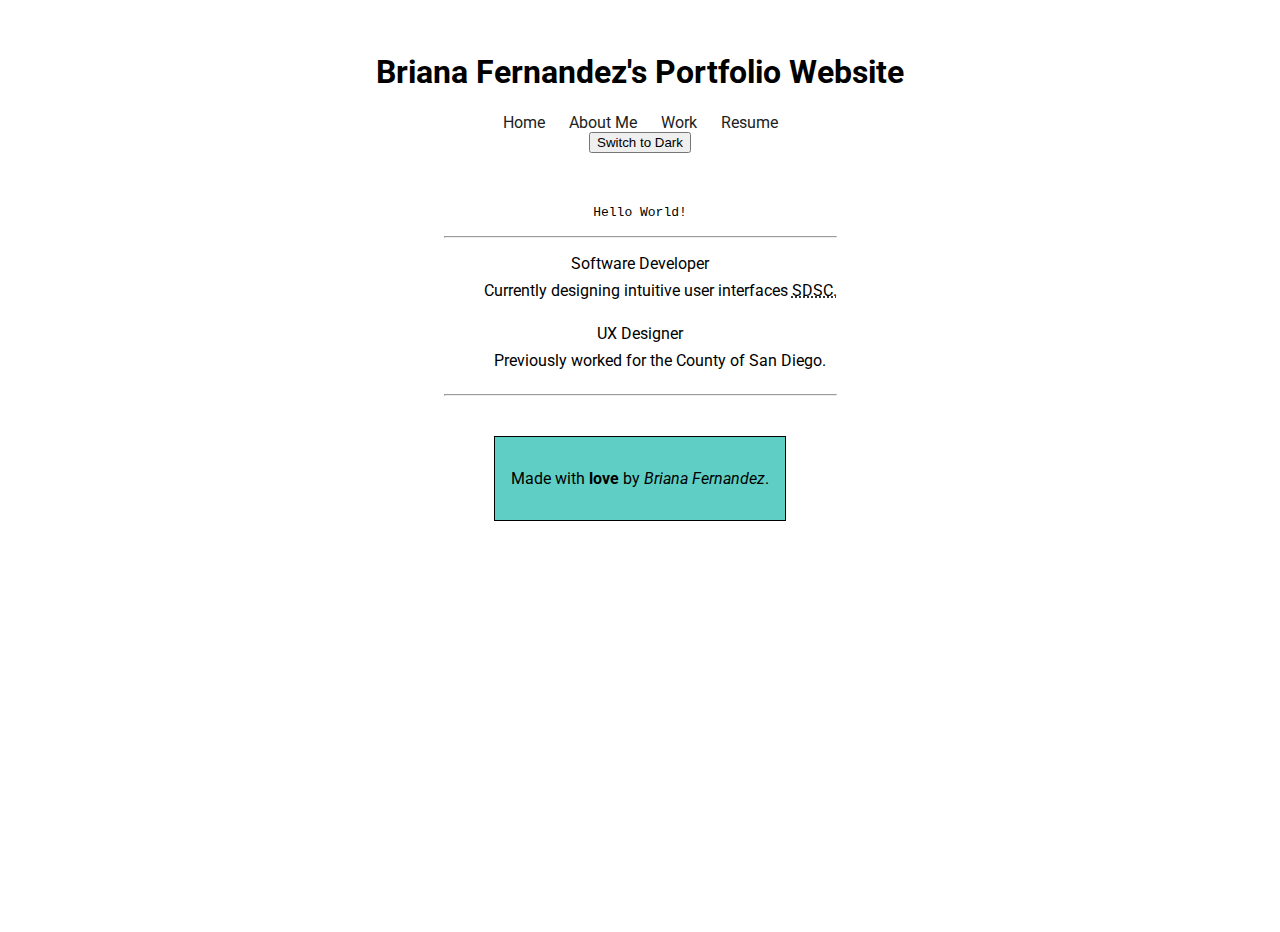
<file: index.html>
<!DOCTYPE html>
<html lang="en">
  <head>
    <link rel="stylesheet" href="styles.css" />
    <meta charset="UTF-8" />
    <meta name="viewport" content="width=device-width, initial-scale=1.0" />
    <link
      href="https://fonts.googleapis.com/css2?family=Roboto:wght@400;700&display=swap"
      rel="stylesheet"
    />
    <title>Home Page</title>

    <style>
      footer {
        border: 1px solid black;
        border-color: black;
        border-style: solid;
      }
    </style>
  </head>
  <body>
    <header id="site-navigation">
      <h1>Briana Fernandez's Portfolio Website</h1>
      <nav>
        <a href="index.html">Home</a>
        <a href="about.html">About Me</a>
        <a href="work.html">Work</a>
        <a href="resume.html">Resume</a>
      </nav>
    <button id="toggle" style="display:none;">Switch to Dark</button>
    <noscript>
      <p>JavaScript is needed to use the toggle button.</p>
    </noscript>
    </header>

    <main class="slide-in-left">
      <p><code>Hello World!</code></p>
      <hr />
      <dl>
        <dt>Software Developer</dt>
        <dd>
          Currently designing intuitive user interfaces
          <abbr title="San Diego Supercomputer Center">SDSC.</abbr>
        </dd>
        <dt>UX Designer</dt>
        <dd>Previously worked for the County of San Diego.</dd>
      </dl>
      <hr />
    </main>

    <hello-world></hello-world>

    <script>
      customElements.define(
        "hello-world",
        class extends HTMLElement {
          constructor() {
            super();
            console.log("Hello World!");
          }
        }
      );
    </script>
    <script>
      document.addEventListener("DOMContentLoaded", () => {
      const toggleBtn = document.getElementById("toggle");
      toggleBtn.style.display = "inline-block";
      const body = document.body;
      const current = localStorage.getItem("mode") || "light";
      body.dataset.mode = current;
      toggleBtn.textContent = `Switch to ${current === "dark" ? "Light" : "Dark"}`;
  
      toggleBtn.addEventListener("click", () => {
       const updatedMode = body.dataset.mode === "light" ? "dark" : "light";
        body.dataset.mode = updatedMode;
        localStorage.setItem("mode", updatedMode);
        toggleBtn.textContent = `Switch to ${updatedMode === "dark" ? "Light" : "Dark"}`;
      });
    });
  </script>
    <footer id="footer">
      <p>Made with <strong>love</strong> by <em>Briana Fernandez</em>.</p>
    </footer>
  </body>
</html>
</file>
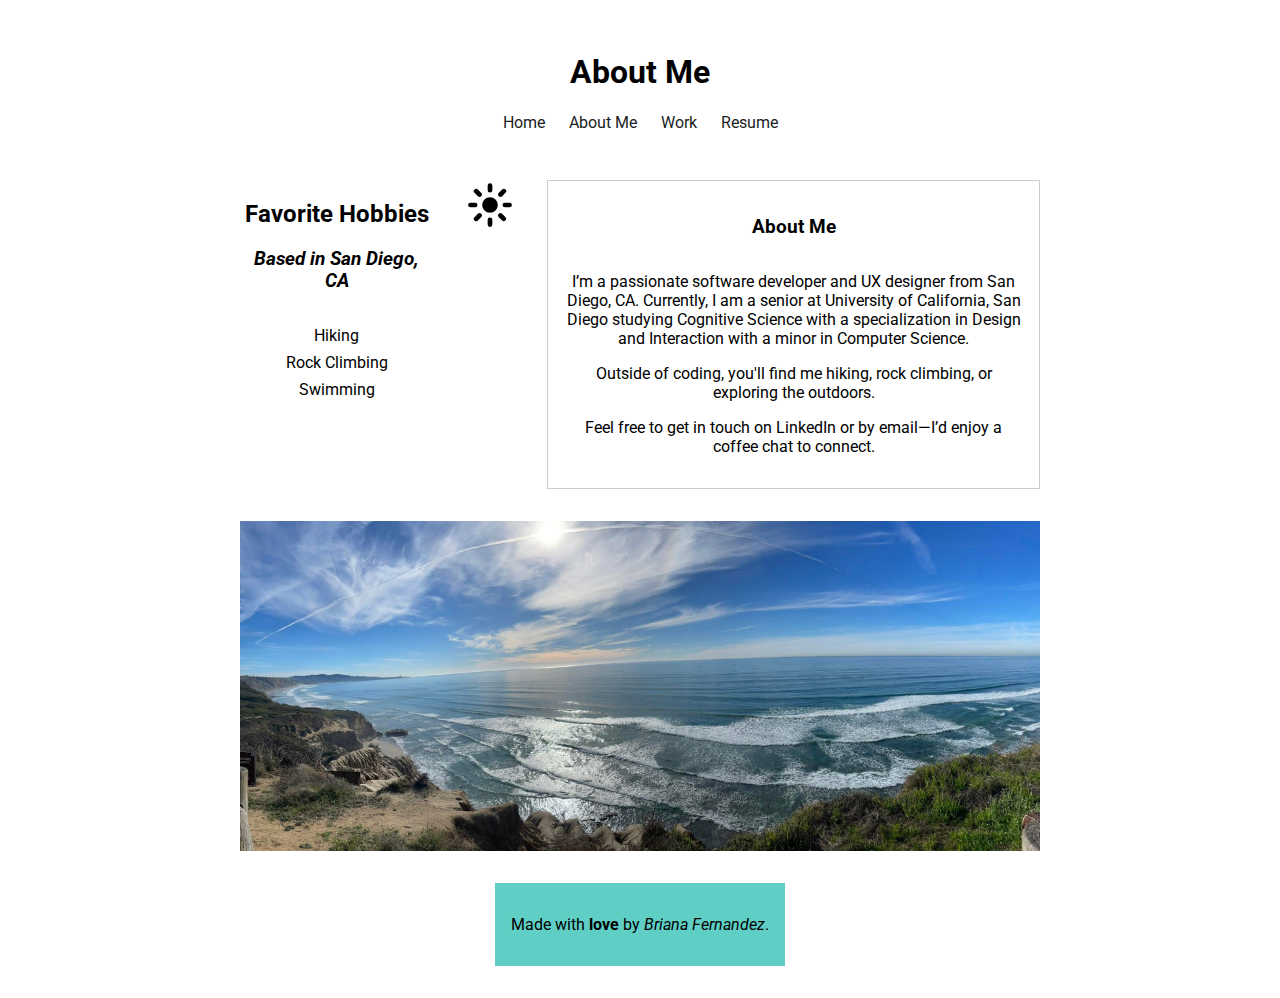
<file: about.html>
<!DOCTYPE html>
<html lang="en">
  <head>
    <link rel="stylesheet" href="styles.css" />
    <meta charset="UTF-8" />
    <meta name="viewport" content="width=device-width, initial-scale=1.0" />
    <link
      href="https://fonts.googleapis.com/css2?family=Roboto:wght@400;700&display=swap"
      rel="stylesheet"
    />
    <title>Document</title>
  </head>
  <body>
    <template id="hidden">
      <h1>Hidden header</h1>
    </template>
    <header id="site-navigation">
      <h1>About Me</h1>
      <nav>
        <a href="index.html">Home</a>
        <a href="about.html">About Me</a>
        <a href="work.html">Work</a>
        <a href="resume.html">Resume</a>
      </nav>
    </header>

    <main>
      <div id="about-container">
        <div id="hobbies-container">
          <hgroup id="hobbies-title">
            <h2>Favorite Hobbies</h2>
            <address>
              <h3>Based in San Diego, CA</h3>
            </address>
          </hgroup>
          <ul id="about-list">
            <li>Hiking</li>
            <li>Rock Climbing</li>
            <li>Swimming</li>
          </ul>
        </div>
        <svg
          xmlns="http://www.w3.org/2000/svg"
          viewBox="0 0 16 16"
          fill="currentColor"
          class="size-4"
        >
          <path
            d="M8 1a.75.75 0 0 1 .75.75v1.5a.75.75 0 0 1-1.5 0v-1.5A.75.75 0 0 1 8 1ZM10.5 8a2.5 2.5 0 1 1-5 0 2.5 2.5 0 0 1 5 0ZM12.95 4.11a.75.75 0 1 0-1.06-1.06l-1.062 1.06a.75.75 0 0 0 1.061 1.062l1.06-1.061ZM15 8a.75.75 0 0 1-.75.75h-1.5a.75.75 0 0 1 0-1.5h1.5A.75.75 0 0 1 15 8ZM11.89 12.95a.75.75 0 0 0 1.06-1.06l-1.06-1.062a.75.75 0 0 0-1.062 1.061l1.061 1.06ZM8 12a.75.75 0 0 1 .75.75v1.5a.75.75 0 0 1-1.5 0v-1.5A.75.75 0 0 1 8 12ZM5.172 11.89a.75.75 0 0 0-1.061-1.062L3.05 11.89a.75.75 0 1 0 1.06 1.06l1.06-1.06ZM4 8a.75.75 0 0 1-.75.75h-1.5a.75.75 0 0 1 0-1.5h1.5A.75.75 0 0 1 4 8ZM4.11 5.172A.75.75 0 0 0 5.173 4.11L4.11 3.05a.75.75 0 1 0-1.06 1.06l1.06 1.06Z"
          />
        </svg>

        <aside id="resume-contact">
          <h3>About Me</h3>
          <div id="bio">
            <p>
              I’m a passionate software developer and UX designer from San Diego, CA.
              Currently, I am a senior at University of California, San Diego studying Cognitive Science with a specialization in Design and Interaction with a minor in Computer Science.
            </p>
            <p>
              Outside of coding, you'll find me hiking, rock climbing, or
              exploring the outdoors. 
            <p>
                Feel free to get in touch on LinkedIn or by email—I’d enjoy a coffee chat to connect.
            </p>
          </div>
        </aside>
      </div>
      <img
        src="imgs/ocean-small.jpg"
        srcset="
          imgs/ocean-small.jpg   400w,
          imgs/ocean-medium.jpg  800w,
          imgs/ocean-large.jpg  1200w
        "
        sizes="(max-width: 600px) 400px, (max-width: 1200px) 800px, 1200px"
        alt="Ocean image taken at Torrey Pines State Reserve"
        class="ocean-image"
      />
    </main>

    <footer id="footer">
      <p>Made with <strong>love</strong> by <em>Briana Fernandez</em>.</p>
    </footer>
  </body>
</html>
</file>
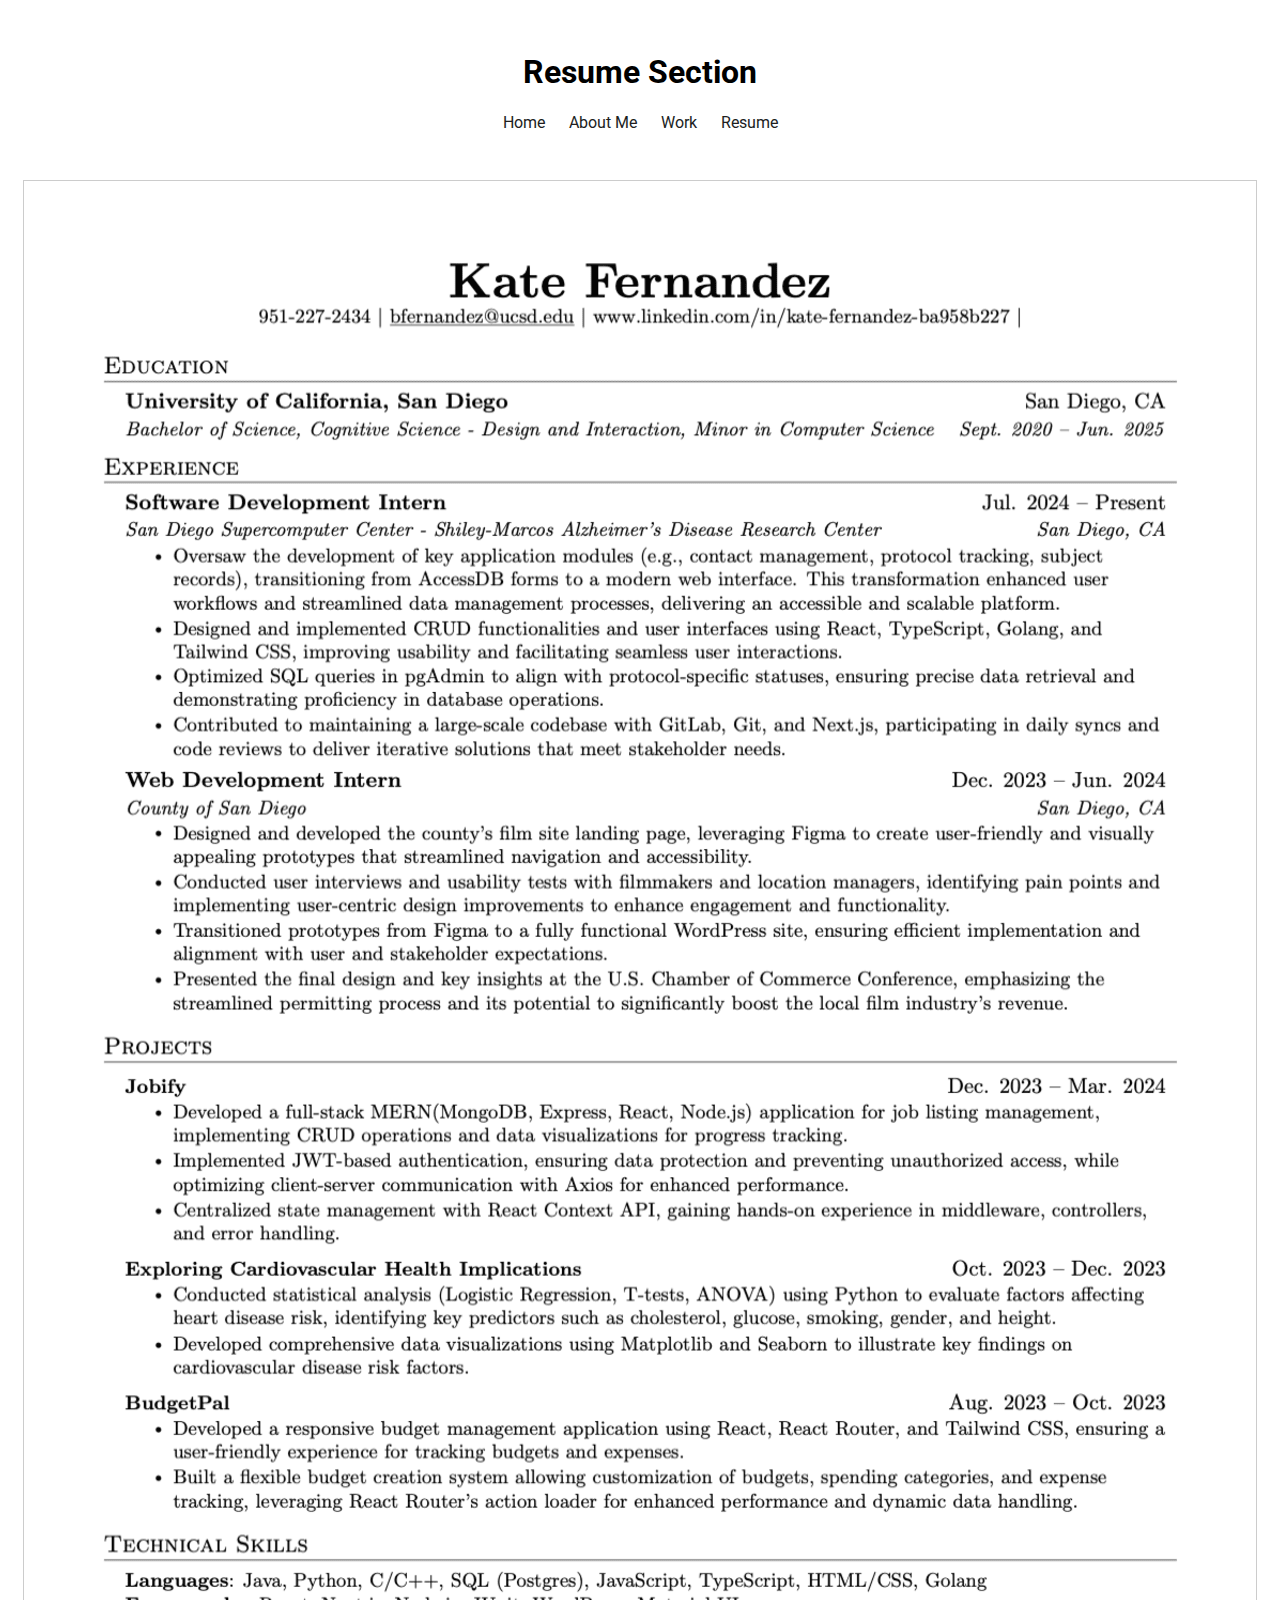
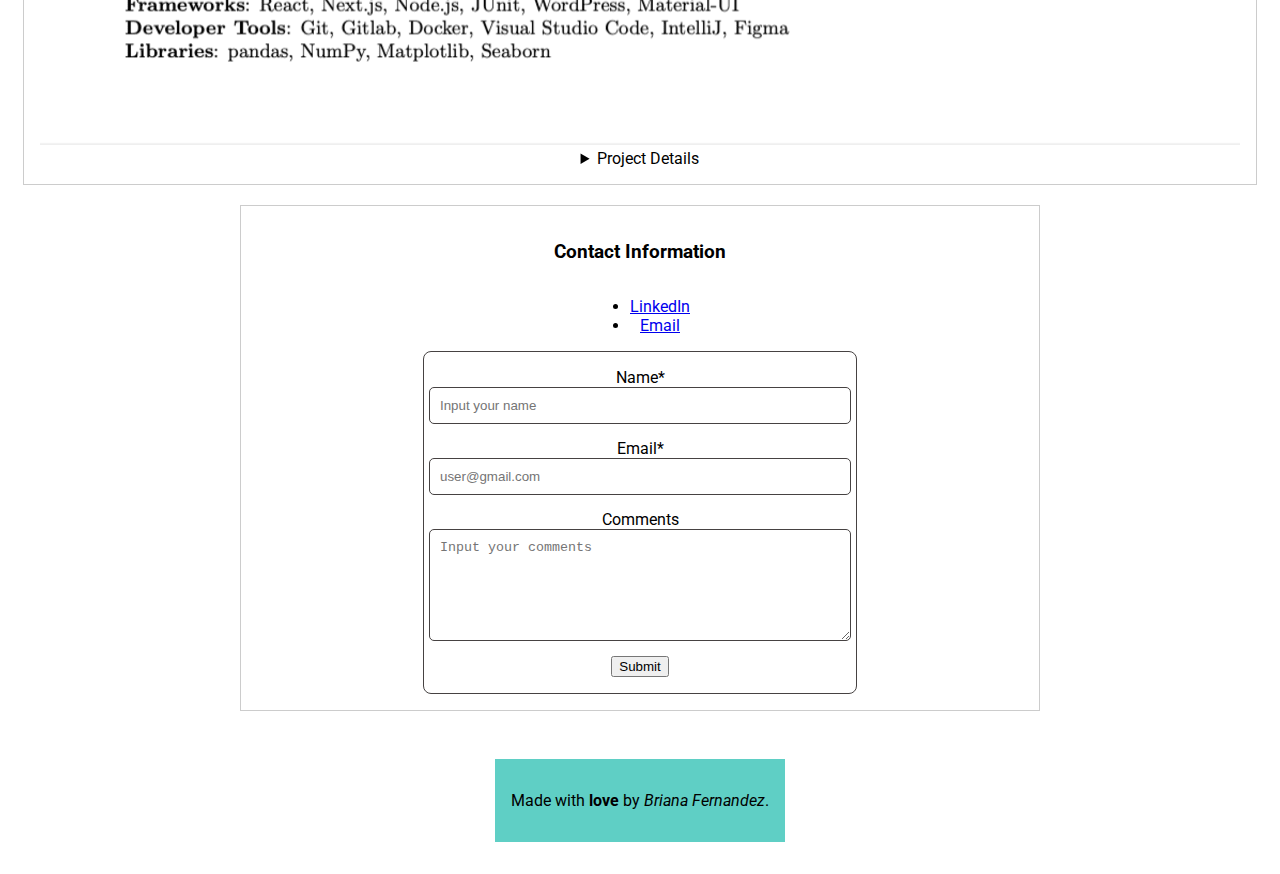
<file: form-no-js.html>
<!DOCTYPE html>
<html lang="en">
  <head>
    <link rel="stylesheet" href="styles.css" />
    <meta charset="UTF-8" />
    <meta name="viewport" content="width=device-width, initial-scale=1.0" />
    <link
      href="https://fonts.googleapis.com/css2?family=Roboto:wght@400;700&display=swap"
      rel="stylesheet"
    />
    <title>Resume Section</title>
  </head>
  <body>
    <header id="site-navigation">
      <h1>Resume Section</h1>
      <nav>
        <a href="index.html">Home</a>
        <a href="about.html">About Me</a>
        <a href="work.html">Work</a>
        <a href="resume.html">Resume</a>
      </nav>
    </header>

    <main id="resume-main">
      <section id="resume-project">
        <img
          src="imgs/resume-small.png"
          srcset="
            imgs/resume-small.png  300w,
            imgs/resume-medium.png 600w,
            imgs/resume-large.png  900w
          "
          sizes="(max-width: 600px) 300px, (max-width: 1200px) 600px, 900px"
          alt="Briana Fernandez's Resume"
          class="resume-image"
        />
        <details>
          <summary>Project Details</summary>
          <p>Project specifications available upon request.</p>
        </details>
      </section>
      <aside id="resume-contact">
        <h3>Contact Information</h3>
        <ul>
          <li>
            <a href="https://www.linkedin.com/in/kate-fernandez-ba958b227/">
              LinkedIn
            </a>
          </li>
          <li>
            <a href="mailto:bfernandez@ucsd.edu">Email</a>
          </li>
        </ul>

        <form action="https://httpbin.org/post" method="POST" id="contact-form>
          <input type="hidden" name="possible_bot" value="true" />
          <label for="name">Name<span aria-hidden="true">*</span></label>
          <input
            type="text"
            id="name"
            name="name"
            maxlength="60"
            pattern="[A-Za-z\s]+" 
            required 
            placeholder="Input your name"
          />
          <label for="email">Email<span aria-hidden="true">*</span></label>
          <input
            type="email"
            id="email"
            name="email"
            required 
            placeholder="user@gmail.com"
          />
          <label for="comments">Comments</label>
          <textarea
            id="comments"
            name="comments"
            maxlength="250"
            rows="6"
            placeholder="Input your comments"
          ></textarea>

          <output id="error" role="alert"></output>
          <output id="information"></output>

          <button type="submit">Submit</button>
        </form>   
      </aside>
    </main>

    <footer id="footer">
      <p>Made with <strong>love</strong> by <em>Briana Fernandez</em>.</p>
    </footer>
  </body>

</html>
</file>
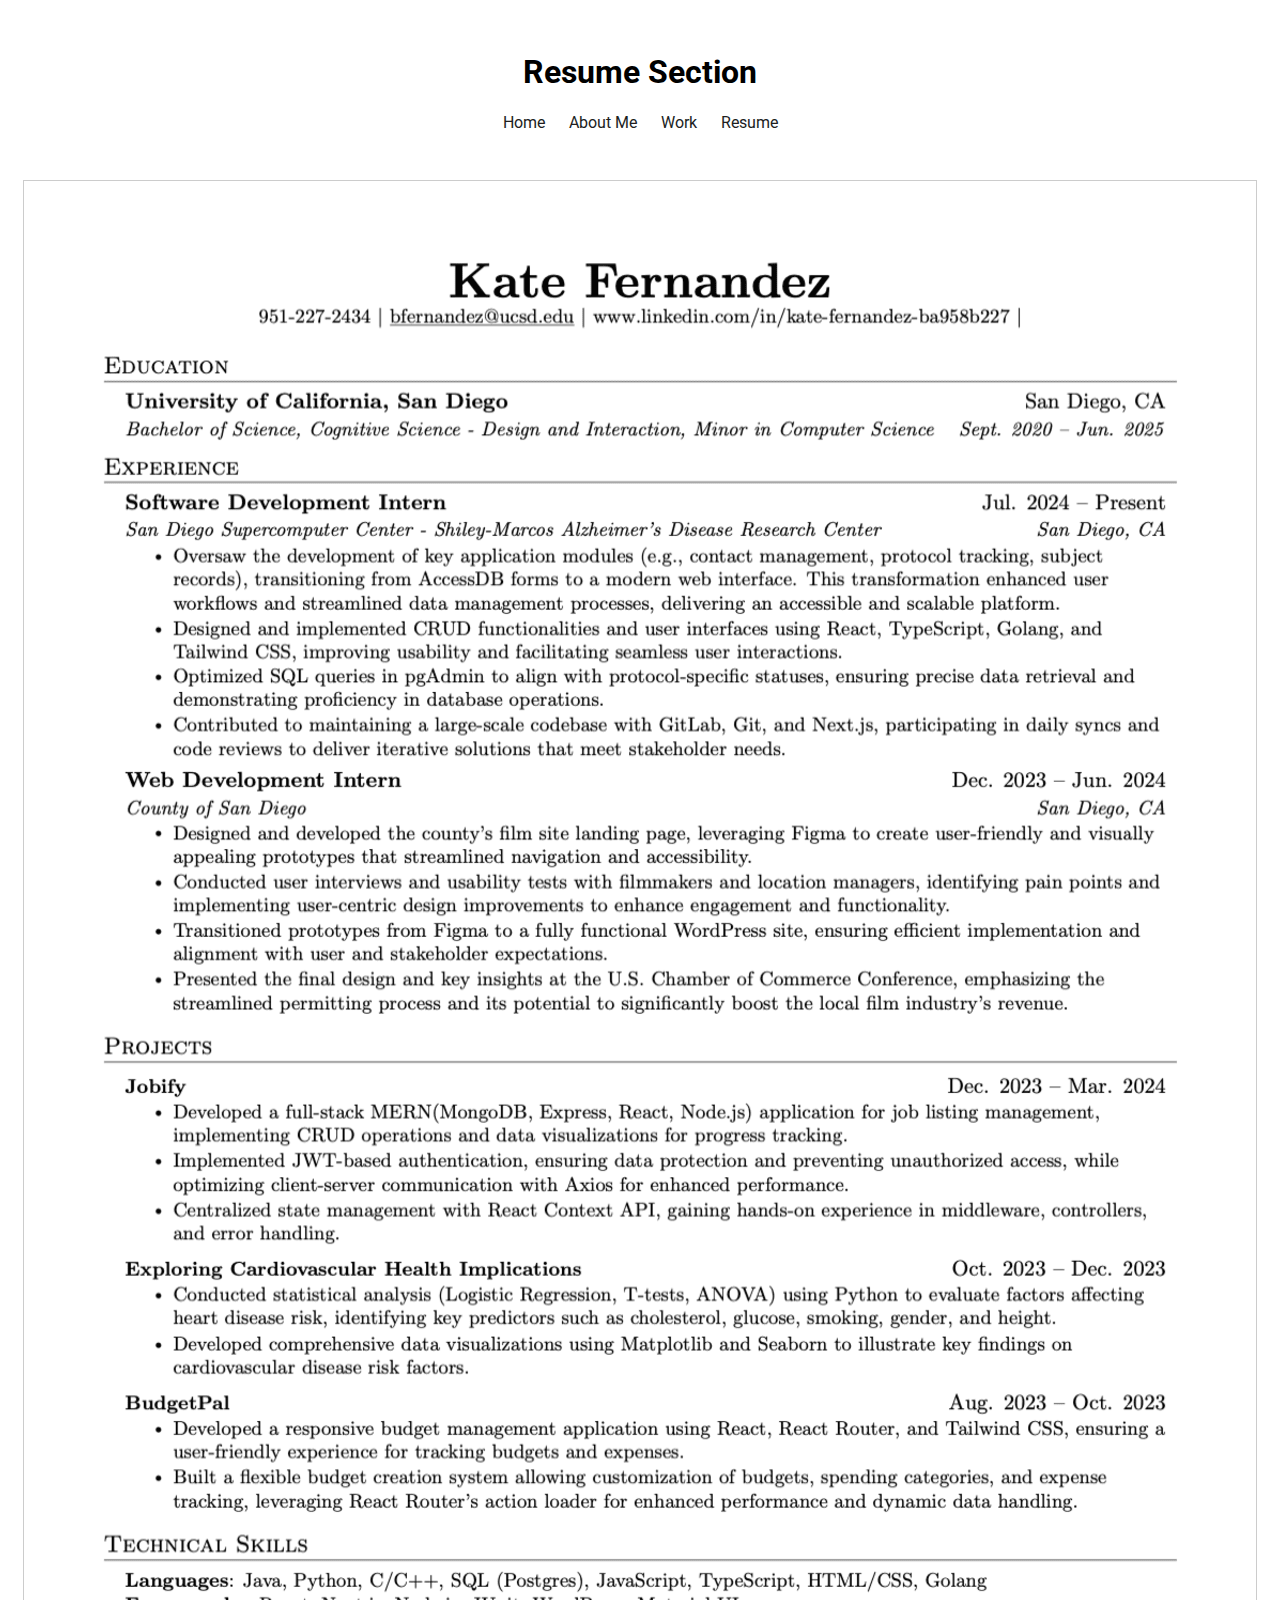
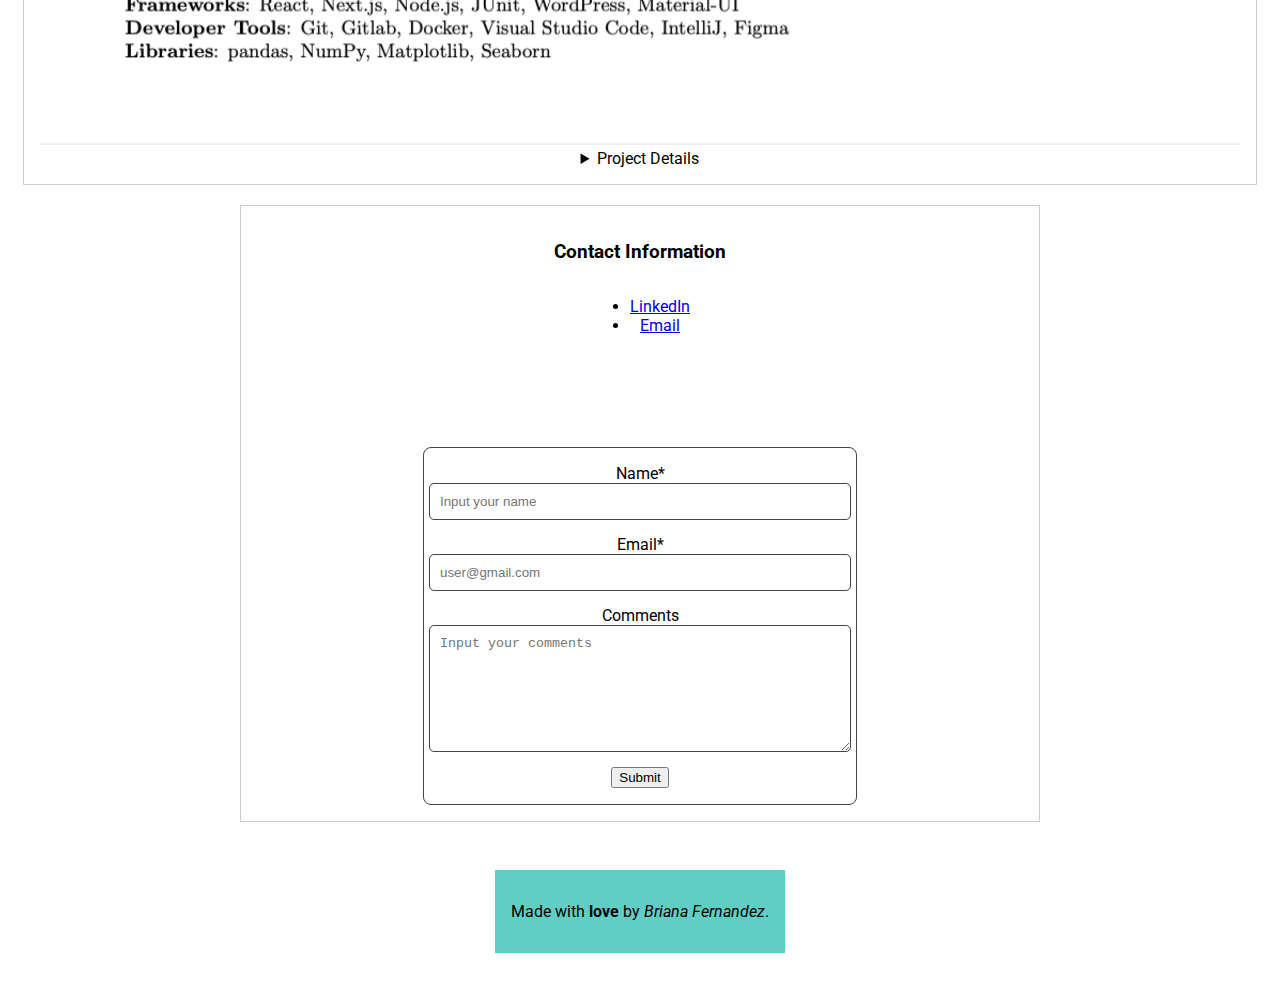
<file: resume.html>
<!DOCTYPE html>
<html lang="en">
  <head>
    <link rel="stylesheet" href="styles.css" />
    <meta charset="UTF-8" />
    <meta name="viewport" content="width=device-width, initial-scale=1.0" />
    <link
      href="https://fonts.googleapis.com/css2?family=Roboto:wght@400;700&display=swap"
      rel="stylesheet"
    />
    <title>Resume Section</title>
  </head>
  <body>
    <header id="site-navigation">
      <h1>Resume Section</h1>
      <nav>
        <a href="index.html">Home</a>
        <a href="about.html">About Me</a>
        <a href="work.html">Work</a>
        <a href="resume.html">Resume</a>
      </nav>
    </header>

    <main id="resume-main">
      <section id="resume-project">
        <img
          src="imgs/resume-small.png"
          srcset="
            imgs/resume-small.png  300w,
            imgs/resume-medium.png 600w,
            imgs/resume-large.png  900w
          "
          sizes="(max-width: 600px) 300px, (max-width: 1200px) 600px, 900px"
          alt="Briana Fernandez's Resume"
          class="resume-image"
        />
        <details>
          <summary>Project Details</summary>
          <p>Project specifications available upon request.</p>
        </details>
      </section>
      <aside id="resume-contact">
        <h3>Contact Information</h3>
        <ul>
          <li>
            <a href="https://www.linkedin.com/in/kate-fernandez-ba958b227/">
              LinkedIn
            </a>
          </li>
          <li>
            <a href="mailto:bfernandez@ucsd.edu">Email</a>
          </li>
        </ul>

        <form action="https://httpbin.org/post" method="POST" id = "contact-form">
          <input type="hidden" name="possible_bot" value="true" />
          <label for="name">Name<span aria-hidden="true">*</span></label>
          <input
            type="text"
            id="name"
            name="name"
            required 
            placeholder="Input your name"
          />
          <label for="email">Email<span aria-hidden="true">*</span></label>
          <input
            type="email"
            id="email"
            name="email"
            required 
            placeholder="user@gmail.com"
          />
          <label for="comments">Comments</label>
          <textarea
            id="comments"
            name="comments"
            rows="7"
            placeholder="Input your comments"
          ></textarea>

          <output id="error" role="alert"></output>
          <output id="information"></output>

          <button type="submit">Submit</button>
        </form>   
      </aside>
    </main>

    <footer id="footer">
      <p>Made with <strong>love</strong> by <em>Briana Fernandez</em>.</p>
    </footer>
  </body>


  <script>
    let form_errors = [];
    const form = document.getElementById('contact-form');
    const name = document.getElementById('name');
    const emails = document.getElementById('emails');
    const comments = document.getElementById('comments');
    const outputError = document.getElementById('error');
    const outputInformation= document.getElementById('information');

    name.addEventListener('input', () => {
    const oldValue = name.value;
    name.value = oldValue.replace(/[^A-Za-z\s]/g, '');
    if (name.value !== oldValue) {
      handleError(name, 'You have typed an illegal character');
    }
  });
    const maxAmount = 250;
    comments.addEventListener('input', () => {
    const chars = maxAmount - comments.value.length;
    outputInformation.textContent = `There are ${chars} characters left.`;

    outputInformation.style.color =
    chars <= 0 ? 'red' :
    chars <= 25 ? 'orange' :
      'black';
    if (chars < 0) {
      comments.value = comments.value.slice(0, maxAmount);
      handleError(comments, 'You have have reached the 250 character limit');
    }
  });

    function handleError(element, message) {
        form_errors.push({
        field: element.id,
        error: message,
    });
    outputError.textContent = message;
    element.classList.add('error-message');

    setTimeout(() => {
        element.classList.remove('error-message');
        outputError.textContent = '';
    }, 2000);
    }

    form.addEventListener('submit', (event) => {
        if (!form.checkValidity()) {
         event.preventDefault();
         errorOutput.textContent = 'There are currently errors in the form.';
        return;
    }
    form.appendChild(Object.assign(document.createElement('input'), {
        type: 'hidden',
        name: 'form-errors',
        value: JSON.stringify(form_errors)
    }));
    });
  </script>

</html>
</file>
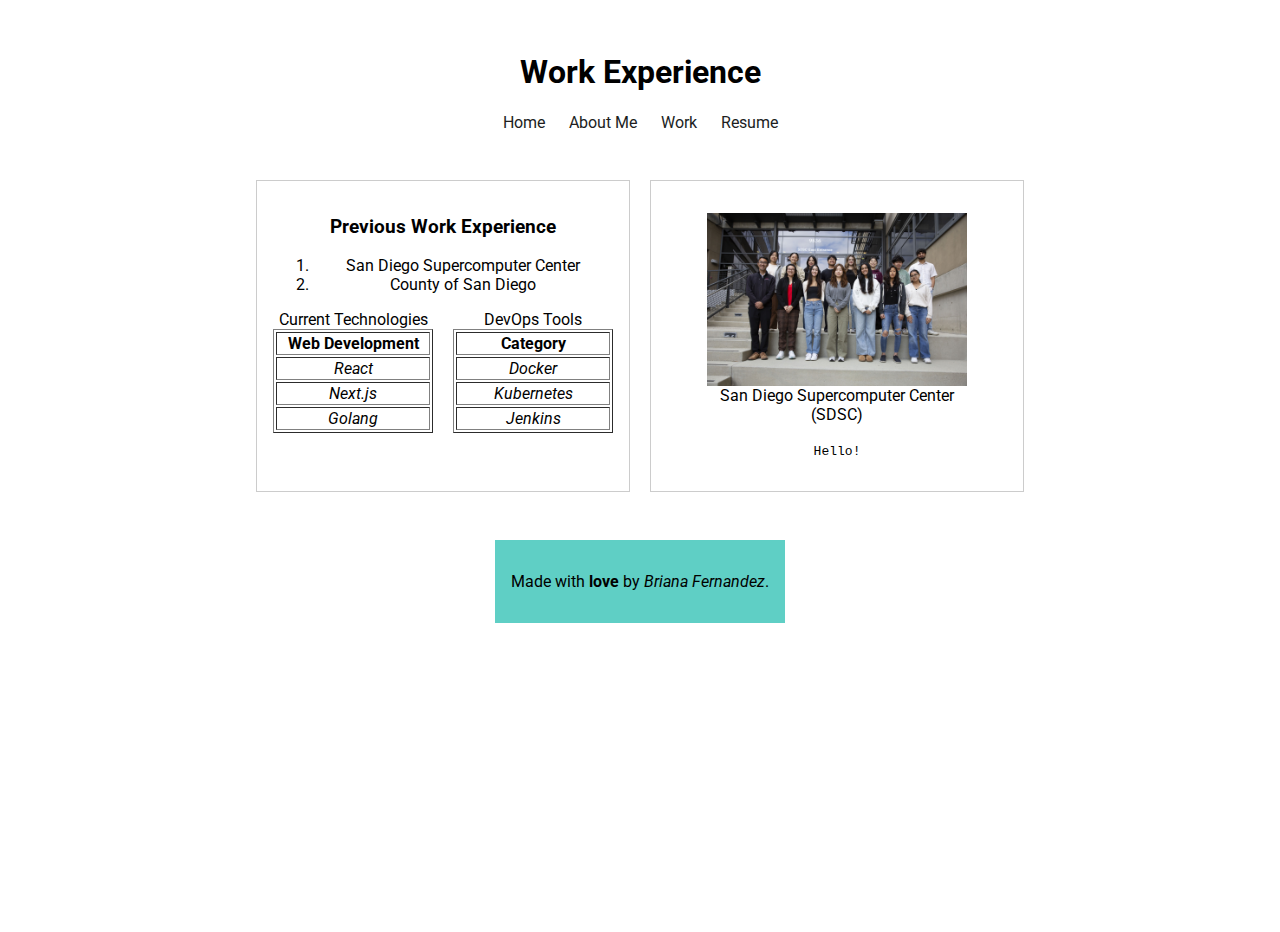
<file: work.html>
<!DOCTYPE html>
<html lang="en">
  <head>
    <link rel="stylesheet" href="styles.css" />
    <meta charset="UTF-8" />
    <meta name="viewport" content="width=device-width, initial-scale=1.0" />
    <link
      href="https://fonts.googleapis.com/css2?family=Roboto:wght@400;700&display=swap"
      rel="stylesheet"
    />
    <title>Document</title>
  </head>
  <body>
    <header id="site-navigation">
      <h1>Work Experience</h1>
      <nav>
        <a href="index.html">Home</a>
        <a href="about.html">About Me</a>
        <a href="work.html">Work</a>
        <a href="resume.html">Resume</a>
      </nav>
    </header>

    <main>
      <div id="work-container">
        <section id="prev-work">
          <h3>Previous Work Experience</h3>
          <ol>
            <li>San Diego Supercomputer Center</li>
            <li>County of San Diego</li>
          </ol>
          <div id="tables-container">
            <table border="1">
              <caption>
                Current Technologies
              </caption>
              <colgroup>
                <col span="1" />
              </colgroup>
              <tr>
                <th>Web Development</th>
              </tr>
              <tr>
                <td><dfn title="JavaScript library">React</dfn></td>
              </tr>
              <tr>
                <td><dfn title="React framework">Next.js</dfn></td>
              </tr>
              <tr>
                <td><dfn title="Programming language">Golang</dfn></td>
              </tr>
            </table>

            <table border="1">
              <caption>
                DevOps Tools
              </caption>
              <colgroup>
                <col span="1" />
              </colgroup>
              <tr>
                <th>Category</th>
              </tr>
              <tr>
                <td><dfn title="Containerization">Docker</dfn></td>
              </tr>
              <tr>
                <td><dfn title="Orchestration">Kubernetes</dfn></td>
              </tr>
              <tr>
                <td><dfn title="CI/CD">Jenkins</dfn></td>
              </tr>
            </table>
          </div>
        </section>

        <section id="current-tech">
            <figure id="tech-figure">
              <img
                src="imgs/sdsc-small.jpg"
                srcset="
                  imgs/sdsc-small.jpg   400w,
                  imgs/sdsc-medium.jpg  800w,
                  imgs/sdsc-large.jpg  1200w
                "
                sizes="(max-width: 600px) 400px, (max-width: 1200px) 800px, 1200px"
                alt="San Diego Supercomputer Center group photo"
                class="sdsc-image"
              />
              <figcaption>San Diego Supercomputer Center (SDSC)</figcaption>
            </figure>
            <p>
              <kbd>H</kbd><kbd>e</kbd><kbd>l</kbd><kbd>l</kbd><kbd>o</kbd
              ><kbd>!</kbd>
            </p>
        </section>
      </div>
    </main>

    <footer id="footer">
      <p>Made with <strong>love</strong> by <em>Briana Fernandez</em>.</p>
    </footer>
  </body>
</html>
</file>
<file: styles.css>
:root {
  --adjust-margin: 1rem;
  --svg-size: 3.125rem;    
  --padding: 1rem;   
  --max-width: 50rem;   
  --nav-gap: 1.5rem;       
  --full-width: 100dvw;
  --background-color: white;
  --text-color: black;     
  --nav-link-color: #201e1e;   
}

[data-mode="dark"] {
  --background-color: black;
  --text-color: white;
  --nav-link-color: white;
}

.ocean-image {
  display: block;
  width: 100%;
  max-width: 50rem;
  margin-top: 2rem;
  height: auto;
}

body {
  background-color: var(--background-color);
  color: var(--text-color);
  margin: 0;
  padding: var(--padding, 1rem) var(--padding, 1rem);
  display: flex;
  flex-direction: column;
  align-items: center;
  justify-content: flex-start;
  min-height: 100dvh;          
  font-family: 'Roboto', Arial, sans-serif;
}

header,
main,
footer {
  margin: var(--adjust-margin, 1rem) auto;
  text-align: center;
  max-width: var(--max-width, 50rem);
}

#footer {
  background: linear-gradient(45deg, #5fcfc5, #5fcfc5);
  text-align: center;
  padding: 1rem;
  margin-top: 1rem;
  transition: transform 0.5s ease, background 0.5s ease;
}

#footer:hover {
  transform: translateY(-8px) scale(1.03);
  background: linear-gradient(45deg, #5fade5 50%, #80d5af 50%);
}

#footer:hover {
  transform: translateY(-8px) scale(1.03);
  background-color: color-mix(in srgb,  #5fade5 50%, #80d5af 50%);
}


header {
  width: var(--full-width, 100dvw);
}

#site-navigation nav {
  display: flex;
  justify-content: center;
  gap: var(--nav-gap, 1.5rem);
  align-items: center;
}

#site-navigation nav a {
  color: var(--nav-link-color);
  text-decoration: none;
  transition: color 0.5s ease-in-out, transform 0.5s ease-in-out;
}

#site-navigation nav a:hover {
  color: #0990d4; 
  transform: scale(1.05); 
}

#site-navigation:has(nav a.active) {
  border-bottom: 4px solid color-mix(in srgb, #2a7ab4 50%, #d355e3 50%);
}


@keyframes slideInLeft {
  from {
    opacity: 0;
    transform: translateX(-100%);
  }
  to {
    opacity: 1;
    transform: translateX(0);
  }
}

.slide-in-left {
  animation: slideInLeft 0.8s ease-out forwards;
}

dl dt {
  margin-bottom: 0.5rem; 
}

dl dd {
  margin-bottom: 1.5rem; 
}


#resume-main {
  display: flex;
  flex-wrap: wrap;
  gap: 20px;
  padding: 1rem;
  align-items: stretch;  
  justify-content: center;
}

#resume-project,
#resume-contact {
  background: #fff;
  border: 1px solid #ccc;
  padding: 1rem;
  box-sizing: border-box;
  flex: 1 1 300px; 
}

#contact-form {
  margin-top: 6rem;
}

footer {
  background-color: #5fcfc5;
  text-align: center;
  padding: 1rem;
  margin-top: 1rem;
}

@media (max-width: 600px) {
  #resume-main {
    flex-direction: column;
  }
}

#about-container,
#hobbies-container,
#contact-form {
  width: 100%;
}

#about-container,
#hobbies-container {
  display: flex;
  flex-direction: column;
  align-items: center;
}

#about-container {
  gap: var(--nav-gap, 1.5rem);
  margin-top: var(--adjust-margin, 1rem);
}

#hobbies-title,
#about-list {
  text-align: center;
}

#hobbies-title {
  margin-bottom: 0.5rem;
}

#about-list {
  list-style-type: none;
  padding: 0;
  margin: 0;
}

#about-list {
  list-style-type: none;
  padding: 0;
  margin: 0 auto;
  text-align: center; 
}

#about-list li {
  text-align: center; 
  margin: 0.5rem 0;  
}


.size-4 {
  width: var(--svg-size, 3.125rem);
  height: auto;
  margin: 0 auto;
}

@media (min-width: 768px) {
  #about-container {
    flex-direction: row;
    align-items: flex-start;
    gap: 2rem;
  }

  #hobbies-container,
  #contact-form {
    flex: 1;
  }

  #hobbies-container {
    text-align: center;
    align-items: center;
  }
}


#tables-container {
  display: grid;
  grid-template-columns: repeat(2, 1fr);
  gap: 20px;
}

@media (max-width: 768px) {
  #tables-container {
    grid-template-columns: 1fr;
  }
}

#prev-work,
#current-tech {
  padding: 1rem;
  background-color: #fff;
  border: 1px solid #ccc;
}

#work-container {
  display: grid;
  grid-template-columns: 1fr 1fr;
  gap: 20px;
  padding: 1rem;
  width: 100%;
  max-width: 50rem;      
  margin: 0 auto;        
  box-sizing: border-box;
}

#current-tech img {
  width: 100%;
  height: auto;
  display: block;
}

@media (max-width: 768px) {
  #work-container {
    grid-template-columns: 1fr;
  }
}

#resume-contact {
  height: 100%; 
  display: flex;
  justify-content: center; 
  text-align: center;
  flex-direction: column;
  align-items: center;
}


#resume-contact form {
  width: 100%;
  max-width: 400px; 
  padding: 1rem;
  display: flex;
  flex-direction: column;
  background: white;
  border: 1px solid #464242;
  align-items: center;
  justify-content: center; 
  border-radius: 8px;
}


#resume-contact form input,
#resume-contact form textarea {
  border: 1px solid #464242;
  border-radius: 5px;
  width: 100%;
  padding: 10px;
  margin-bottom: 15px; 
}


input:required,
textarea:required {
  border: 3px solid #e9e3e3;
}


input:required:valid,
textarea:required:valid {
  border: 3px solid rgb(39, 184, 39);
}

input:required:invalid,
textarea:required:invalid {
  border: 2px solid rgb(221, 132, 132);
}

input:optional,
textarea:optional {
  border: 3px solid #fff5f5; 
}

input:placeholder-shown {
  color: #999; 
}

.error-message {
  background-color: red;
  color: white;                
  transition: background-color 0.3s ease;
}
</file>
